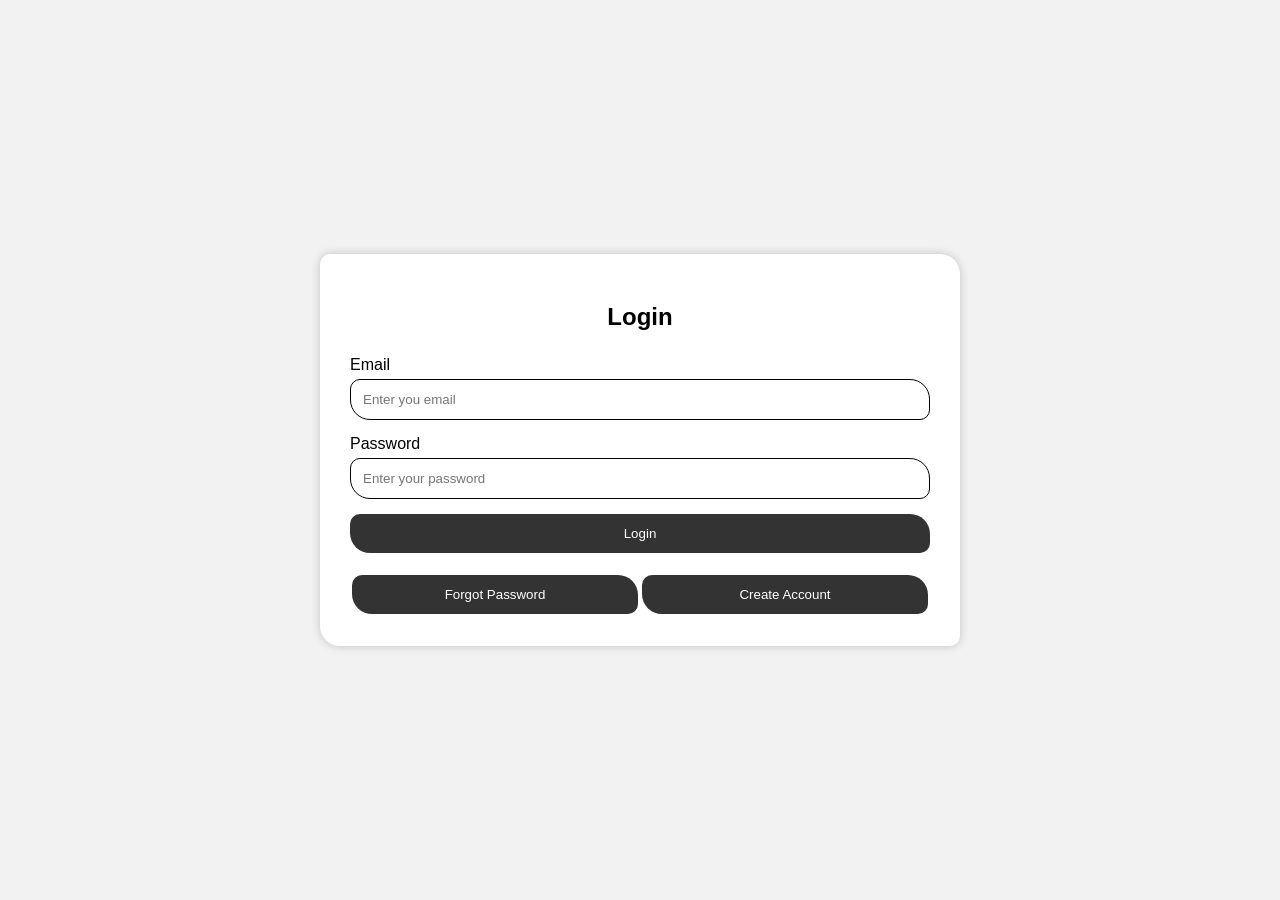
<file: index.html>
<!DOCTYPE html>
<html lang="en">
<head>
    <meta charset="UTF-8">
    <meta name="viewport" content="width=device-width, initial-scale=1.0">
    <title>Login</title>
    <link rel="stylesheet" href="style.css">
</head>
<body>
    <div class="login-container">
        <h2>Login</h2>
<form action="login.php" method="POST">
    <label for="email">Email</label>

    <input
     type="email"
     id="email"
     name="email"
     placeholder="Enter you email"
     required     

    >
    <label for="password">Password</label>
<input 
    type="password"
    id="password"
    name="password"
    placeholder="Enter your password"
    required
>

<button type="submit">Login</button>


</form>
    
<div class="links">
  <button class="link-btn"  > <a href="#">Forgot Password</a></button> 
 <button class="link-btn" ><a href="register.html">Create Account</a></button>
</div>

    </div>
    
</body>
</html>
</file>
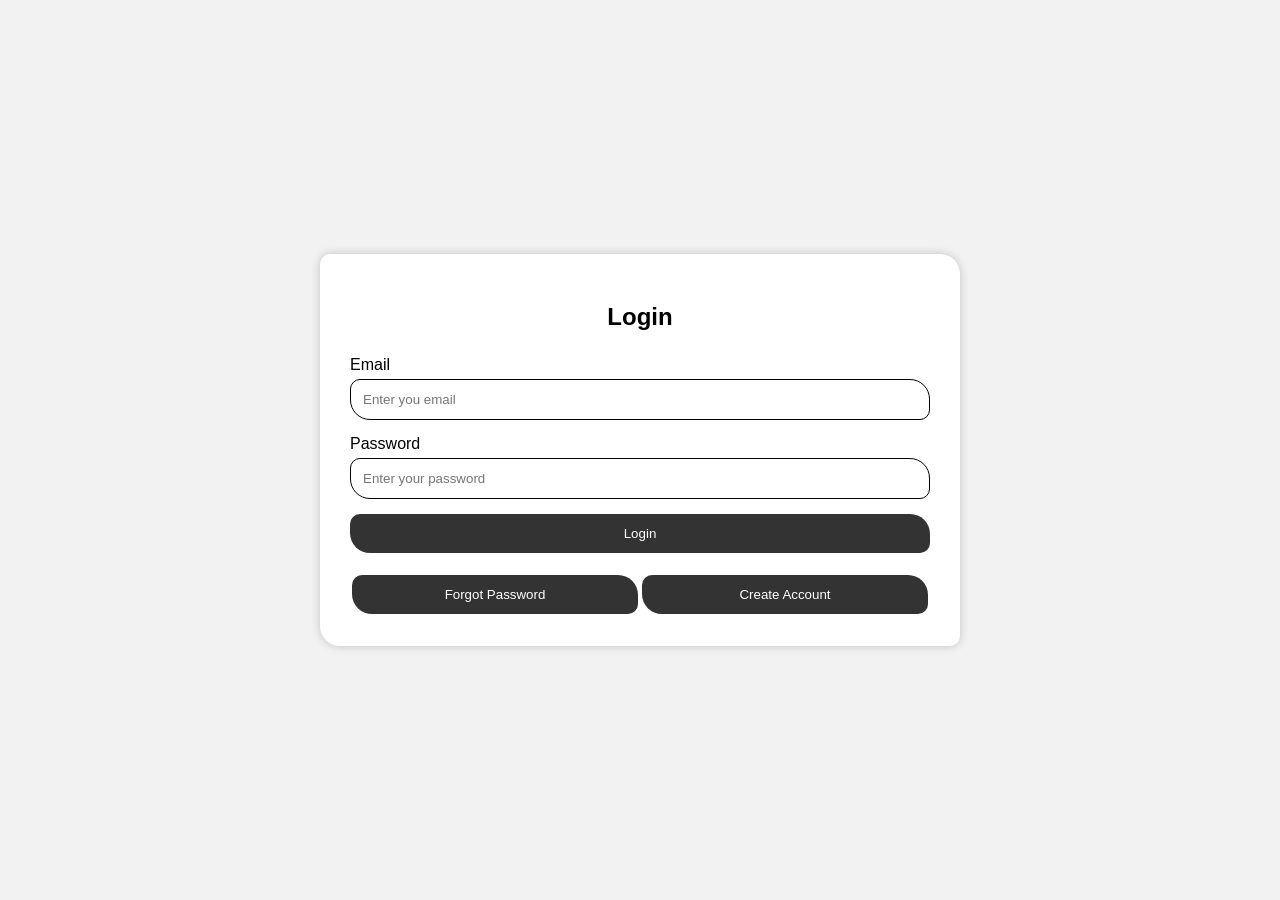
<file: loginPage/index.html>
<!DOCTYPE html>
<html lang="en">
<head>
    <meta charset="UTF-8">
    <meta name="viewport" content="width=device-width, initial-scale=1.0">
    <title>Login</title>
    <link rel="stylesheet" href="style.css">
</head>
<body>
    <div class="login-container">
        <h2>Login</h2>
<form action="loginPage/login.php" method="POST">
    <label for="email">Email</label>

    <input
     type="email"
     id="email"
     name="email"
     placeholder="Enter you email"
     required     

    >
    <label for="password">Password</label>
<input 
    type="password"
    id="password"
    name="password"
    placeholder="Enter your password"
    required
>

<button type="submit">Login</button>


</form>
    
<div class="links">
  <button class="link-btn"  > <a href="#">Forgot Password</a></button> 
 <button class="link-btn" ><a href="register.html">Create Account</a></button>
</div>

    </div>
    
</body>
</html>
</file>
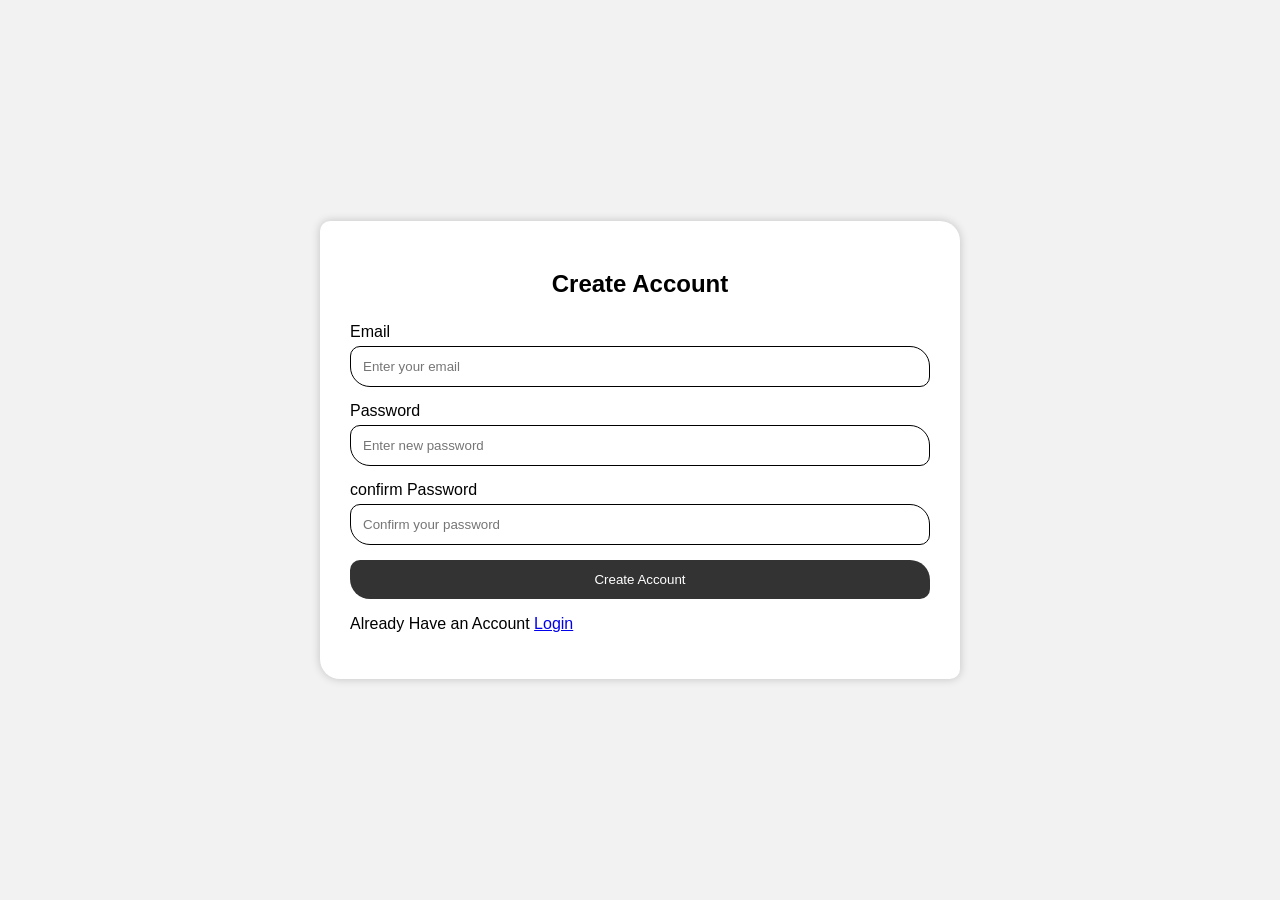
<file: register.html>
<!DOCTYPE html>
<html lang="en">
<head>
    <meta charset="UTF-8">
    <meta name="viewport" content="width=device-width, initial-scale=1.0">
    <title>Create Account</title>
    <link rel="stylesheet" href="style.css">
</head>
<body>

    <div class="login-container">
        <h2>Create Account</h2>

        <form action="register.php" method="post">
          <label for="email">Email</label>
          <input 
          type="email"
          id="email"
          name="email"
          placeholder="Enter your email"
          required
          >
        <label for="password">Password</label>
         <input 
         type="password"
         id="password"
         name="password"
         placeholder="Enter new password"
         required
         >

         <label for="confirm_password">confirm Password</label>
         <input 
           type="password"
           id="confirm_password"
           name="confirm_password"
           placeholder="Confirm your password"
        required
         >

         <button type="submit">Create Account</button>
        </form>
        <p>Already Have an Account
            <a href="index.html">Login</a>
        </p>



    </div>
    
</body>
</html>
</file>
<file: style.css>
*{
    box-sizing: border-box;
}
body{
    margin: 0;
    font-family: arial,sans-serif;
    background-color: #f2f2f2;
    display: flex;
    justify-content:center;
    align-items: center;

    min-height: 100dvh;
    
    background-image: url("https://images.unsplash.com/photo-1789349050760-cc196eed88b1?q=80&w=1170&auto=format&fit=crop&ixlib=rb-4.1.0&ixid=M3wxMjA3fDB8MHxwaG90by1wYWdlfHx8fGVufDB8fHx8fA%3D%3D");
    background-repeat: no-repeat;
    background-size: cover;
    background-position:center;
}

.login-container{
    width: 50%;
    background-color: white;

    padding: 30px;
    border-radius: 10px 20px;


    box-shadow: 0 0 10px rgba(0,0,0,0.2);
}

@media (max-width: 480px) {
    .login-container {
         width: calc(100% - 30px);
          padding: 20px; 
          border-radius: 10px;
         } 
   }


   @media (max-width:360px) {
    .login-container{
        width:calc(100% - 20px);
        padding:15px ;
    }
    
   }

.login-container h2 {
    text-align: center;
    margin-bottom: 25px;

}

.login-container label{
    display: block;
    margin-bottom: 5px;

}

.login-container input{
    width: 100%;
    padding: 12px;
    margin-bottom: 15px;

    border: 1px solid black;
    border-radius: 10px 20px;


}

.login-container button{
    width: 100%;
    padding: 12px;

    border: none;
    border-radius: 10px 20px;

    background-color: #333;
    color: white;

    cursor: pointer;

}

.login-container button:hover{
    background-color: #555;

}


.links{
    display: flex;
    justify-content: space-between;
    margin-top: 20px;


}

.links a{
    text-decoration: none;
    color: white;
   
}

.link-btn{
    margin: 2px;
}
</file>
<file: loginPage/style.css>
*{
    box-sizing: border-box;
}
body{
    margin: 0;
    font-family: arial,sans-serif;
    background-color: #f2f2f2;
    display: flex;
    justify-content:center;
    align-items: center;

    min-height: 100dvh;
    
    background-image: url("https://images.unsplash.com/photo-1789349050760-cc196eed88b1?q=80&w=1170&auto=format&fit=crop&ixlib=rb-4.1.0&ixid=M3wxMjA3fDB8MHxwaG90by1wYWdlfHx8fGVufDB8fHx8fA%3D%3D");
    background-repeat: no-repeat;
    background-size: cover;
    background-position:center;
}

.login-container{
    width: 50%;
    background-color: white;

    padding: 30px;
    border-radius: 10px 20px;


    box-shadow: 0 0 10px rgba(0,0,0,0.2);
}

@media (max-width: 480px) {
    .login-container {
         width: calc(100% - 30px);
          padding: 20px; 
          border-radius: 10px;
         } 
   }


   @media (max-width:360px) {
    .login-container{
        width:calc(100% - 20px);
        padding:15px ;
    }
    
   }

.login-container h2 {
    text-align: center;
    margin-bottom: 25px;

}

.login-container label{
    display: block;
    margin-bottom: 5px;

}

.login-container input{
    width: 100%;
    padding: 12px;
    margin-bottom: 15px;

    border: 1px solid black;
    border-radius: 10px 20px;


}

.login-container button{
    width: 100%;
    padding: 12px;

    border: none;
    border-radius: 10px 20px;

    background-color: #333;
    color: white;

    cursor: pointer;

}

.login-container button:hover{
    background-color: #555;

}


.links{
    display: flex;
    justify-content: space-between;
    margin-top: 20px;


}

.links a{
    text-decoration: none;
    color: white;
   
}

.link-btn{
    margin: 2px;
}
</file>
